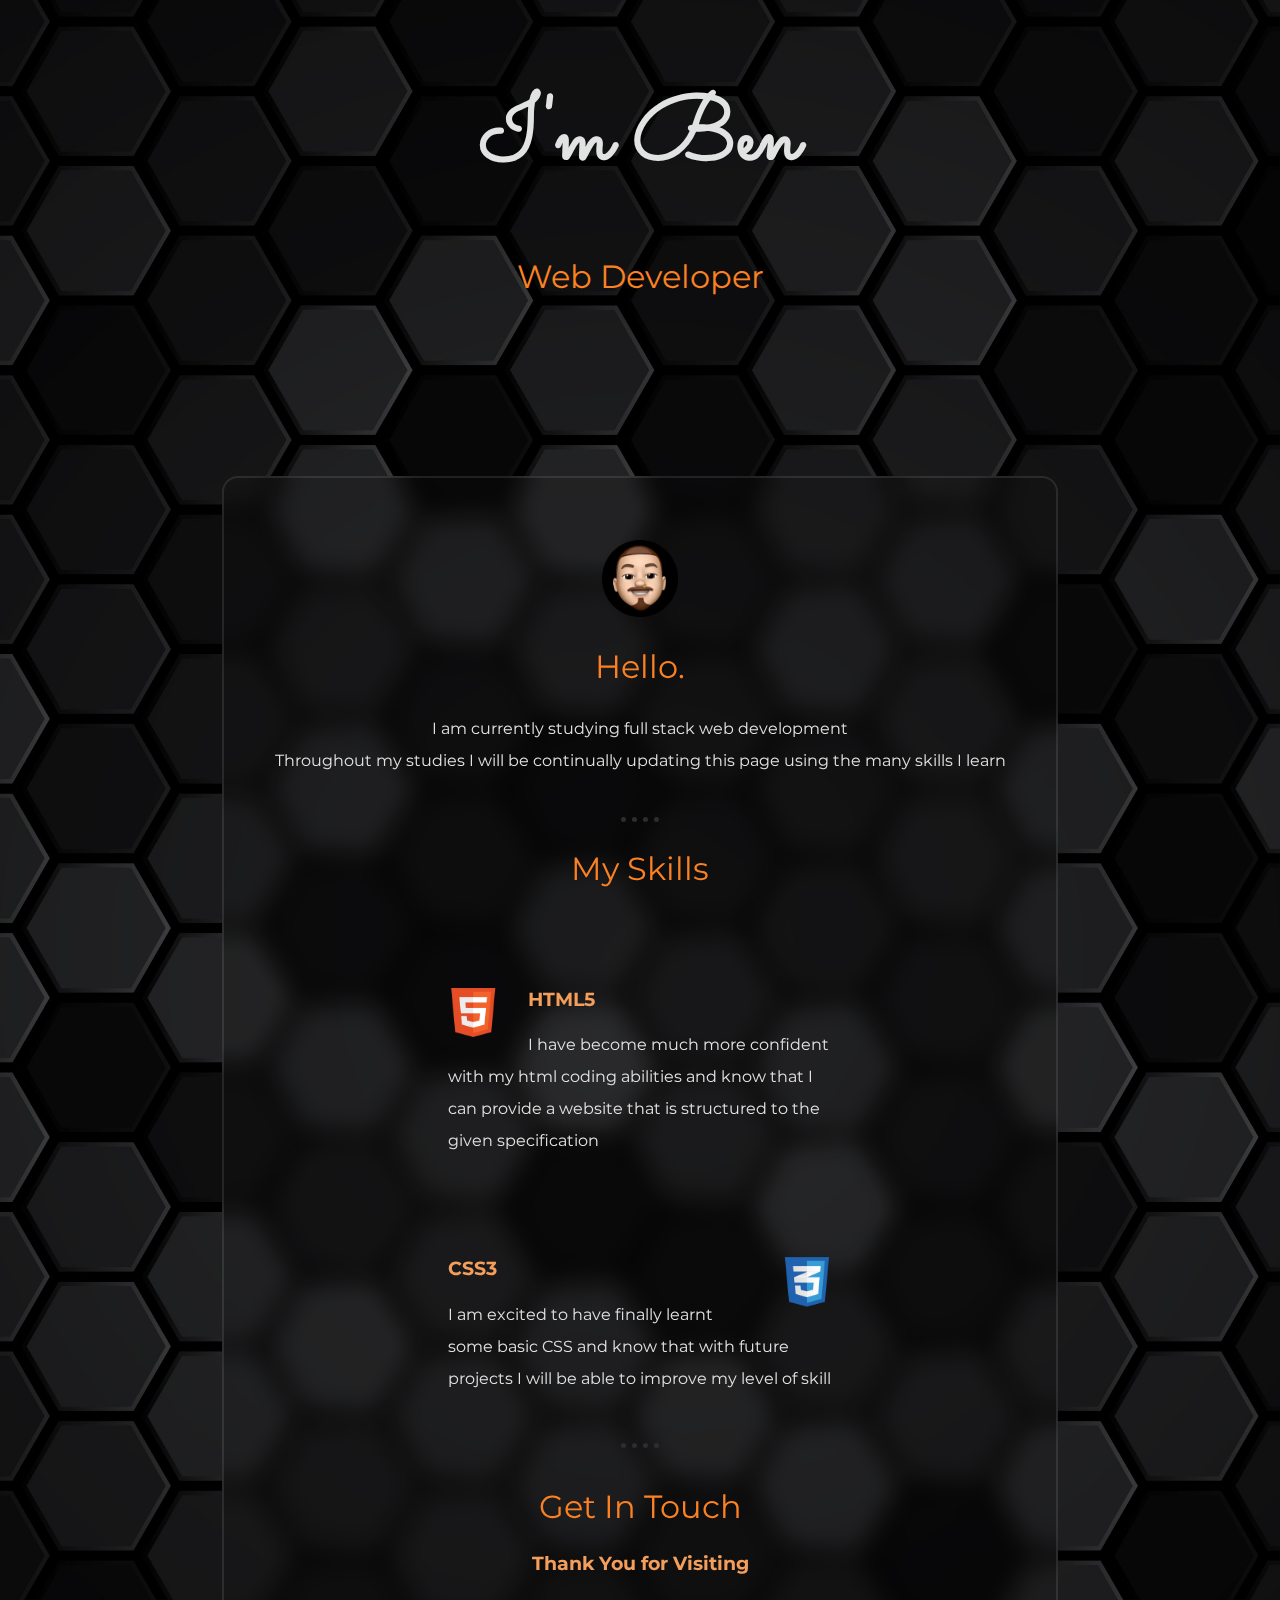
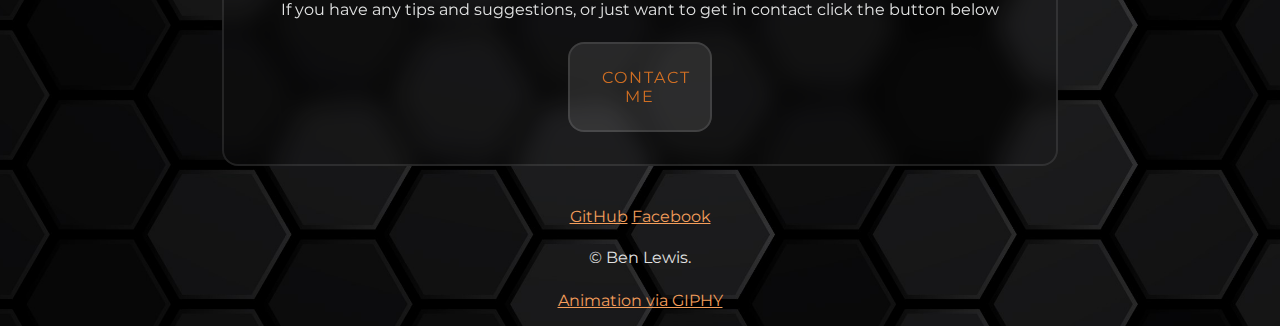
<file: index.html>
<!DOCTYPE html>
<html lang="en" dir="ltr">

<head>
  <meta charset="utf-8" name="viewport" content="width=device-width, initial-scale=1">
  <title>Ben Lewis | Web Development</title>
  <link rel="stylesheet" href="css/styles.css">
  <link rel="icon" href="favicon.png">
  <link rel="preconnect" href="https://fonts.googleapis.com">
  <link rel="preconnect" href="https://fonts.gstatic.com" crossorigin>
  <link href="https://fonts.googleapis.com/css2?family=Merriweather:wght@300&family=Montserrat&family=Sacramento&display=swap" rel="stylesheet">
</head>

<body>
  <div class="top-container">
    <h1>I'm Ben</h1>
    <h2>Web Developer</h2>
  </div>
  <div>
    <iframe class="animated-sticker" src="https://giphy.com/embed/juua9i2c2fA0AIp2iq" width="480%" height="480%" frameBorder="0" border="0" class="giphy-embed" allowFullScreen></iframe>
  </div>
  <div class="middle-container">

    <div class="glass-panel">
      <div class="profile">
        <img class="profile-img" src="css/images/profile.png" alt="">
        <h2>Hello.</h2>
        <p class="main-text">I am currently studying full stack web development
          <br />Throughout my studies I will be continually updating this page
          using the many skills I learn
        </p>
      </div>
      <hr class="hr1">
      <div class="skills">
        <h2>My Skills</h2>
        <div class="skill-row">
          <img class="html5-img" src="css/images/html5.png" alt="html5 logo image">
          <h3>HTML5</h3>
          <p class="main-text">I have become much more confident with my html coding abilities and know that I can provide a website that is structured to the given specification</p>
        </div>
        <div class="skill-row">
          <img class="css3-img" src="css/images/css3.png" alt="css3 logo image">
          <h3>CSS3</h3>
          <p class="main-text">I am excited to have finally learnt some basic CSS and know that with future projects I will be able to improve my level of skill</p>
        </div>
      </div>
      <div class="bottom-container">
        <hr class="hr2">
        <div class="contact-me">
          <h2>Get In Touch</h2>
          <h3>Thank You for Visiting</h3>
          <p class="main-text">If you have any tips and suggestions, or just want to get in contact click the button below</p>
          <a class="glass-button" href="mailto:99ben.lewis@gmail.com">CONTACT ME</a>
        </div>
      </div>
    </div>

  </div>


  <div class="link-container">
    <a class="footer-link" href="https://github.com/LBen99">GitHub</a>
    <a class="footer-link" href="https://www.facebook.com/profile.php?id=100004260303389">Facebook</a>
    <p class="footer-text">© Ben Lewis.</p>
    <p><a class="footer-link" href="https://giphy.com/stickers/putti-programming-html-computer-juua9i2c2fA0AIp2iq">Animation via GIPHY</a></p>
  </div>


</body>

</html>
</file>
<file: css/styles.css>
body {
  /*background-color: #25272A;*/
  background-image: url(images/backgroundvert.jpg);
  background-size: 200%;
  background-position: center;
  height: 100%;
  width: 100%;
  margin: 0;
  text-align: center;
  font-family: 'Merriweather', serif;
}

h1 {
  margin: 50px auto 0 auto;
  color: #E1E2E2;
  font-family: 'Sacramento', cursive;
  font-size: 5.625rem;
  line-height: 2;
  display: inline-block;
}

h2 {
  color: #FB8122;
  font-family: 'Montserrat', sans-serif;
  font-size: 2rem;
  font-weight: normal;
}

h3 {
  color: #F49E5B;
  font-family: 'Montserrat', sans-serif;
}

hr {
  border-color: #2B2E31;
  border-style: dotted hidden hidden hidden;
  border-width: 0.3125rem;
  width: 5%;
}

.main-text {
  color: #E1E2E2;
  font-family: 'Montserrat', sans-serif;
  font-size: 1rem;
  line-height: 2;
}

.glass-panel {
  color: #ffffff;
  margin: 0 auto 2.5rem auto;
  background-color: rgba(37, 39, 42, 0.06);
  border: 0.16rem solid rgba(255, 255, 255, 0.1);
  width: 60%;
  height: 80%;
  border-radius: 1rem;
  padding: 2rem;
  backdrop-filter: blur(0.8rem);
}

.glass-button {
  display: inline-block;
  padding: 1.5rem 2rem;
  border: 0;
  text-decoration: none;
  border-radius: 1rem;
  background-color: rgba(255, 255, 255, 0.1);
  border: 0.16rem solid rgba(255, 255, 255, 0.1);
  backdrop-filter: blur(1.8rem);
  font-family: 'Montserrat', sans-serif;
  font-weight: normal;
  color: rgba(251, 129, 34, 0.8);
  font-size: 1rem;
  letter-spacing: 0.125rem;
  cursor: pointer;
  text-transform: uppercase;
  width: 10%;
  height: 10%;
}

.glass-button:hover {
  background-color: rgba(255, 255, 255, 0.2);
}

.animated-sticker {
  height: 50%;
  width: 50%;

}

.top-container {
  /*background-color: #2B2E31;*/
}

.giphylink {
  color: rgba(255, 255, 255, 0)
}

.topcloud {
  position: absolute;
  right: 20%;
  top: 10%;
}

.bottomcloud {
  position: absolute;
  left: 20%;
  top: 30%;
}

.middle-container {
  /*-- background-color: #25272A; --*/
}

.profile-img {
  margin-top: 1.875rem;
  width: 10%;
}

.skill-row {
  margin: 6.25rem auto 2.5rem auto;
  width: 50%;
  text-align: left;
}

.html5-img {
  width: 13%;
  float: left;
  margin-right: 1.875rem;
}

.css3-img {
  width: 13%;
  float: right;
  margin-left: 1.875rem;
}

.bottom-container {
  align-content: center;
}

.link-container {
  /*background-color: #25272A;*/
  
  margin: 0 auto;
}

.hr1 {
  margin-top: 2.5rem;
}

.hr2 {
  display: inline-block;
}

.footer-link {
  color: #F49E5B;
  font-family: 'Montserrat', sans-serif;
}

.footer-text {
  color: #E1E2E2;
  font-family: 'Montserrat', sans-serif;
  font-size: 1rem;
  line-height: 2;
}
</file>
